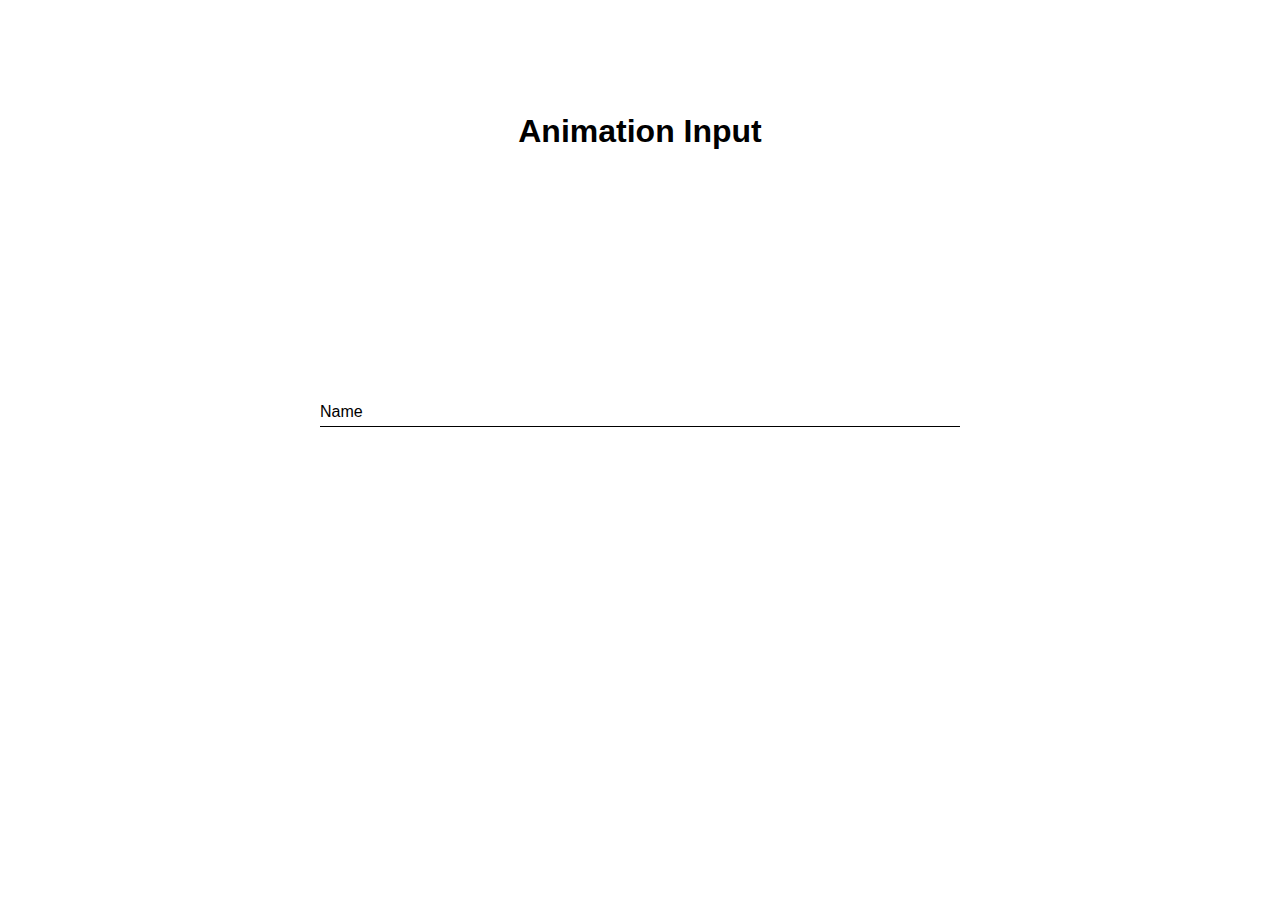
<file: 1-InputAnimation/index.html>
<!DOCTYPE html>
<html lang="en">
<head>
    <meta charset="UTF-8">
    <meta http-equiv="X-UA-Compatible" content="IE=edge">
    <meta name="viewport" content="width=device-width, initial-scale=1.0">
    <link rel="stylesheet" href="./style.css">
    <title>Input Animation</title>
</head>
<body>
    <h1>Animation Input</h1>
    <div class="form">
        <input type="text" name="name" required autocomplete="off"/>
        <label for="name" class="label-name">
            <span class="content-name">Name</span>
        </label>
    </div>
</body>
</html>
</file>
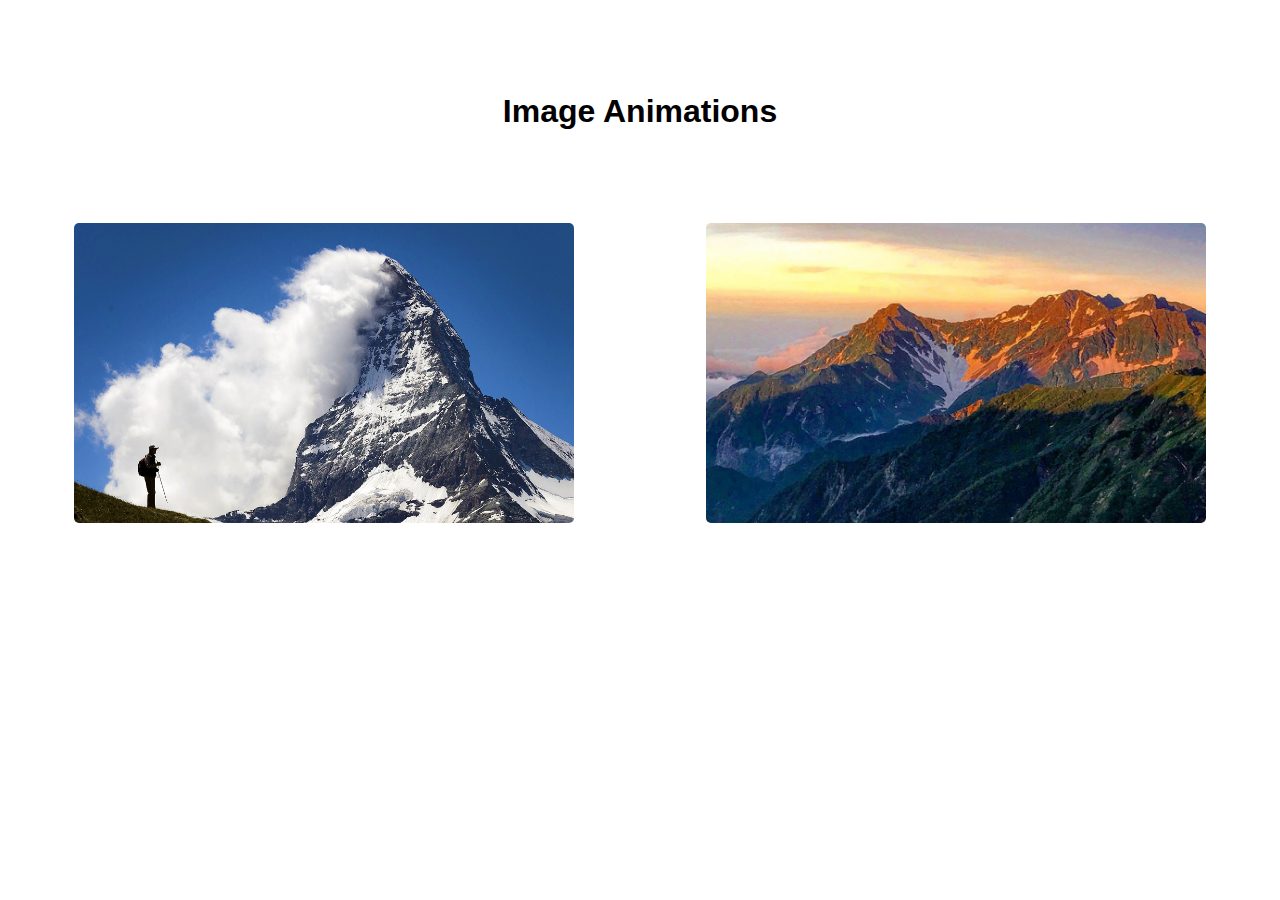
<file: 3-Image_Animations/index.html>
<!DOCTYPE html>
<html lang="en">
<head>
    <meta charset="UTF-8">
    <meta http-equiv="X-UA-Compatible" content="IE=edge">
    <meta name="viewport" content="width=device-width, initial-scale=1.0">
    <link rel="stylesheet" href="./style.css">
    <title>Image Animations</title>
</head>
<body>
    <h1 class="title">Image Animations</h1>
    <div class="images">
        <div class="image-container">
            <img src="./img/img2.jpg" alt="">
            <img class="transition-image" src="./img/img3.jpg" alt="">
        </div>
        <div class="image-container fade">
            <img src="./img/img1.jpg" alt="">
        </div>
    </div>
</body>
</html>
</file>
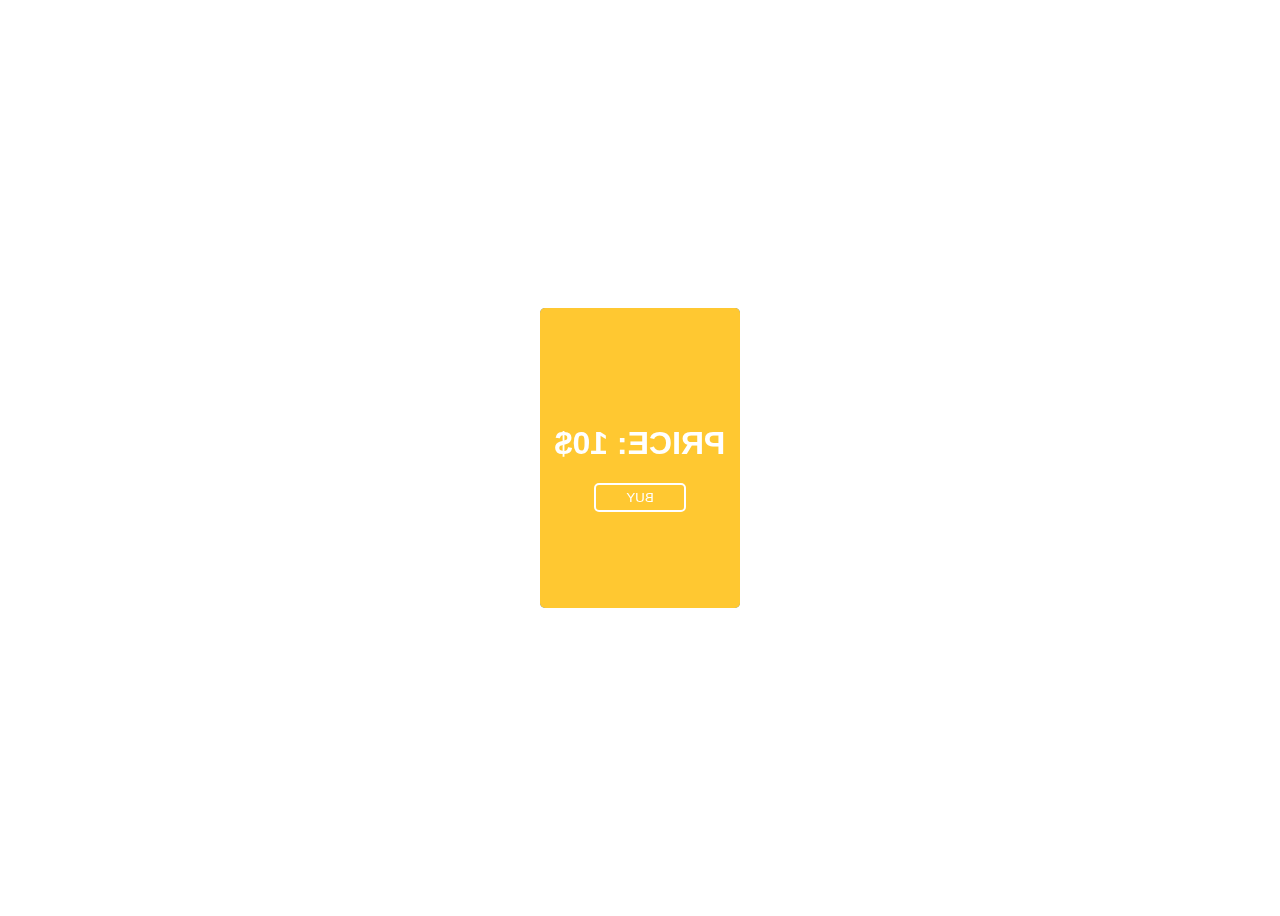
<file: 4-Flip_Card/index.html>
<!DOCTYPE html>
<html lang="en">
<head>
    <meta charset="UTF-8">
    <meta http-equiv="X-UA-Compatible" content="IE=edge">
    <meta name="viewport" content="width=device-width, initial-scale=1.0">
    <link rel="stylesheet" href="./style.css">
    <title>Flip Card</title>
</head>
<body>
    <div class="container">
        <div class="card-container">
            <div class="card">
                <figure class="front">
                    <h1>PRO TIER</h1>
                    <p>Lorem ipsum dolor sit amet consectetur, adipisicing elit. Commodi, porro.</p>
                </figure>
                <figure class="back">
                    <h1>PRICE: 10$</h1>
                    <button>BUY</button>
                </figure>
            </div>
        </div>
    </div>
</body>
</html>
</file>
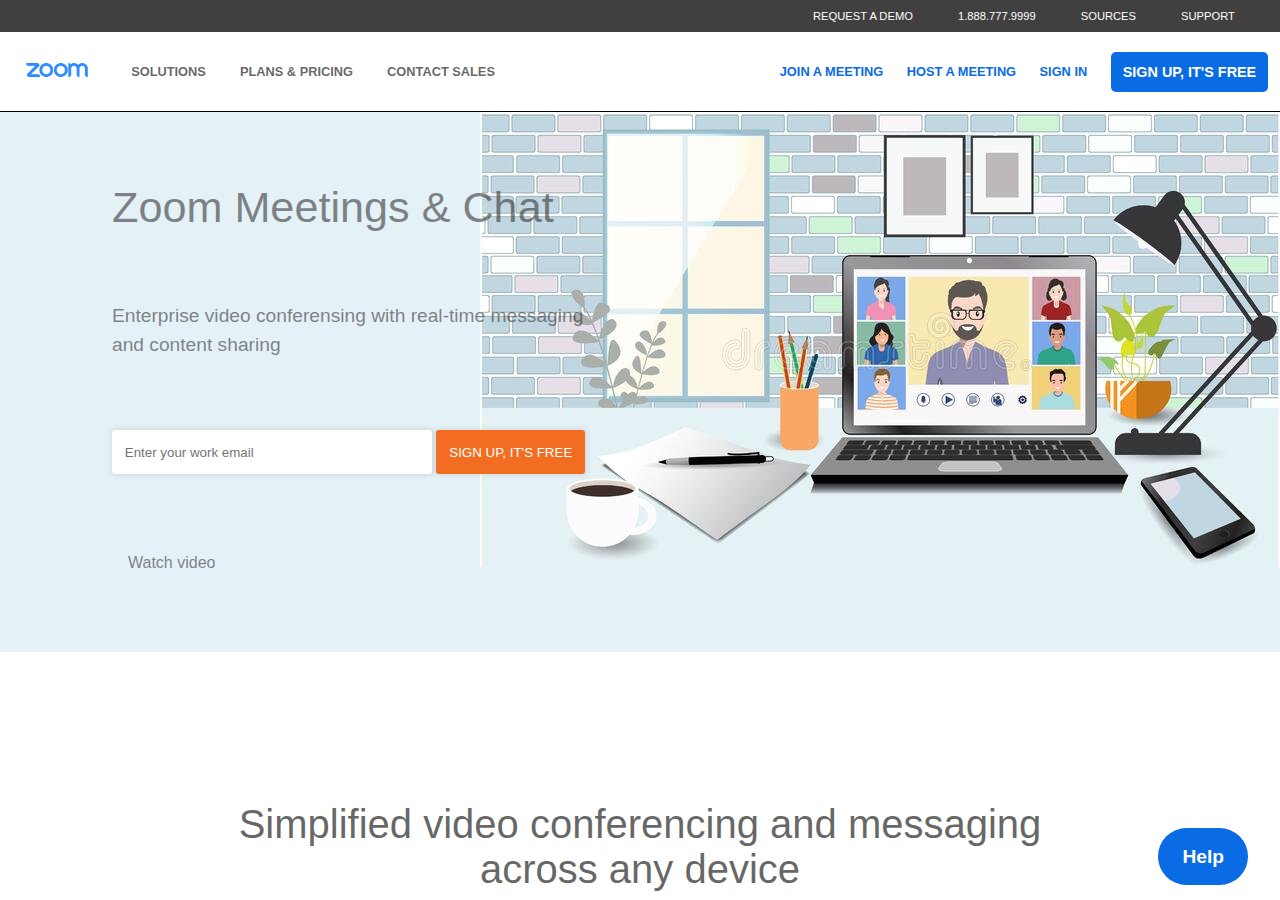
<file: 5-Zoom_Clone_Trying/index.html>
<!DOCTYPE html>
<html lang="en">
<head>
    <meta charset="UTF-8">
    <meta http-equiv="X-UA-Compatible" content="IE=edge">
    <meta name="viewport" content="width=device-width, initial-scale=1.0">
    <!--Font Awesome CDN-->
    <link rel="stylesheet" href="https://cdnjs.cloudflare.com/ajax/libs/font-awesome/5.15.2/css/all.min.css" integrity="sha512-HK5fgLBL+xu6dm/Ii3z4xhlSUyZgTT9tuc/hSrtw6uzJOvgRr2a9jyxxT1ely+B+xFAmJKVSTbpM/CuL7qxO8w==" crossorigin="anonymous" />
    <link rel="stylesheet" href="./style.css">
    <title>My Web Site</title>
</head>
<body>
    <header>
        <div class="header-top">
            <ul>
                <li><a href="#">REQUEST A DEMO</a></li>
                <li><a href="#">1.888.777.9999</a></li>
                <li id="source"><a href="#">SOURCES <i class="fas fa-sort-down"></i></a></li>
                <li><a href="#">SUPPORT</a></li>
            </ul>
            <div class="resources-popup">
                <ul>
                    <li class="popup-li"><a class="popup-a" href="#">Video Tutorials</a></li>
                    <li class="popup-li"><a class="popup-a" href="#">Download Zoom Client</a></li>
                    <li class="popup-li"><a class="popup-a" href="#">Live Training</a></li>
                    <li class="popup-li"><a class="popup-a" href="#">Webinars and Events</a></li>
                    <li class="popup-li"><a class="popup-a" href="#">Zoom Blog</a></li>
                    <li class="popup-li"><a class="popup-a" href="#">FAQ</a></li>
                    <li class="popup-li"><a class="popup-a" href="#">Privacy and Security</a></li>
                    <li class="popup-li"><a class="popup-a" href="#">Security Resources</a></li>
                    <li class="popup-li"><a class="popup-a" href="#">Zoom Virtual Backgrounds</a></li>
                </ul>
            </div>
        </div>
        <div class="header-bottom">
            <div class="header-bottom-left">
                <ul class="header-left-ul">
                    <li id="logo"><a href="#"><img src="./img/zoom-logo-512x512.png" alt=""></a></li>
                    <li><a href="#">SOLUTIONS <i class="fas fa-sort-down"></i></a></li>
                    <li><a href="#">PLANS & PRICING</a></li>
                    <li><a href="#">CONTACT SALES</a></li>
                </ul>
            </div>
            <div class="header-bottom-right">
                <ul class="header-right-ul">
                    <li><a href="#">JOIN A MEETING</a></li>
                    <li><a href="#" id="host-meeting">HOST A MEETING <i class="fas fa-sort-down"></i></a></li>
                    <li><a href="#">SIGN IN</a></li>
                    <li><a href="#" id="sign-up-button">SIGN UP, IT'S FREE</a></li>
                </ul>
                <div class="hostmeeting-popup">
                    <ul>
                        <li class="popup-li"><a class="popup-a" href="#">With Video Off</a></li>
                        <li class="popup-li"><a class="popup-a" href="#">With Video On</a></li>
                        <li class="popup-li"><a class="popup-a" href="#">Screen Share Only</a></li>
                    </ul>
                </div>
            </div>
        </div>
    </header>
    <div class="content">
        <div class="content-left">
            <h1>Zoom Meetings & Chat</h1>
            <p>
                Enterprise video conferensing with real-time messaging and
                content sharing
            </p>
            <div class="content-left-form">
                <input type="text" class="content-form-input" placeholder="Enter your work email">
                <button class="content-form-button">SIGN UP, IT'S FREE</button>
            </div>
            <div class="content-left-watch">
                <span><a href="#" class="watch-icon"><i class="far fa-play-circle"></a></i></span>
                <span class="watch-text"><a href="#">Watch video</a></span>
            </div>
        </div>
    </div>
    <footer>
        <p>Simplified video conferencing and messaging across any device</p>
    </footer>
    <div class="help">
        <a class="help-button" href="#"><i class="far fa-comment"></i> Help</a>
    </div>
    <script src="https://code.jquery.com/jquery-3.5.1.min.js" integrity="sha256-9/aliU8dGd2tb6OSsuzixeV4y/faTqgFtohetphbbj0=" crossorigin="anonymous"></script>
    <script src="./app.js"></script>
</body>
</html>
</file>
<file: 1-InputAnimation/style.css>
* {
  margin: 0;
  padding: 0;
  box-sizing: border-box;
}
body {
  height: 60vh;
  display: flex;
  flex-direction: column;
  justify-content: space-around;
  align-items: center;
  font-family: sans-serif;
}

.form {
  width: 50%;
  position: relative;
  height: 50px;
  overflow: hidden;
}
.form input {
  width: 100%;
  height: 100%;
  padding-top: 20px;
  border: none;
  outline: none;
}
.form label {
  position: absolute;
  left: 0%;
  bottom: 0px;
  width: 100%;
  height: 100%;
  pointer-events: none;
  border-bottom: 1px solid black;
}
.form label::after {
  content: "";
  position: absolute;
  left: 0px;
  bottom: -2px;
  height: 100%;
  width: 100%;
  border-bottom: 3px solid #5fa8d3;
  transform: translateX(-100%);
  transition: transform 0.3s ease;
}
.content-name {
  position: absolute;
  bottom: 5px;
  left: 0px;
  transition: all 0.3s ease;
}

.form input:focus + .label-name .content-name,
.form :valid + .label-name .content-name {
  transform: translateY(-150%);
  font-size: 14px;
  color: #5fa8d3;
}
.form input:focus + .label-name::after,
.form input:valid + .label-name::after {
  transform: translateX(0%);
}
</file>
<file: 3-Image_Animations/style.css>
.title {
  height: 20vh;
  font-family: sans-serif;
  display: flex;
  justify-content: center;
  align-items: center;
}
.images {
  display: flex;
  justify-content: space-around;
}
.image-container {
  height: 300px;
  width: 500px;
  position: relative;
  border-radius: 5px;
}
img {
  border-radius: 5px;
}

.image-container img {
  width: 100%;
  height: 100%;
}
.transition-image {
  position: absolute;
  top: 0;
  left: 0;
  opacity: 0;
  transition: opacity 0.6s ease;
}
.transition-image:hover {
  opacity: 1;
}

.fade::after {
  content: "The Mountains";
  color: white;
  font-size: 2rem;
  font-family: sans-serif;
  display: flex;
  justify-content: center;
  align-items: center;
  background: black;
  width: 100%;
  height: 100%;
  position: absolute;
  top: 0;
  left: 0;
  opacity: 0;
  border-radius: 5px;
  transition: opacity 0.5s ease;
}
.fade:hover::after {
  opacity: 0.4;
}

@media only screen and (max-width: 1050px) {
  .images {
    flex-direction: column;
    align-items: center;
  }
  .image-container {
    margin-top: 5rem;
  }
}
@media only screen and (max-width: 500px) {
  .images {
    flex-direction: column;
    align-items: center;
  }
  .image-container {
    margin-top: 5rem;
    width: 300px;
    height: 200px;
  }
}
</file>
<file: 4-Flip_Card/style.css>
* {
  box-sizing: border-box;
  font-family: sans-serif;
}

.container {
  width: 100%;
  height: 100vh;
  display: flex;
  justify-content: center;
  align-items: center;
}

.card-container {
  width: 200px;
  height: 300px;
}
.card {
  width: 100%;
  height: 100%;
  transition: 1s ease-in-out;
  transform-style: preserve-3d;
}
.card-container:hover .card {
  transform: rotateY(180deg);
}
.card figure {
  width: 100%;
  height: 100%;
  position: absolute;
  border-radius: 5px;
  display: flex;
  flex-direction: column;
  justify-content: center;
  align-items: center;
  margin: 0;
}
.card .front {
  background: rgb(69, 143, 255);
  color: white;
  text-align: center;
}
.card .front p {
  padding: 5px;
}
.card .back {
  background: rgb(255, 200, 49);
  color: white;
  transform: rotateY(180deg);
}
.back button {
  cursor: pointer;
  padding: 5px 30px;
  background: transparent;
  border: 2px solid white;
  border-radius: 5px;
  color: white;
  outline: none;
  transition: all 0.3s ease-in-out;
}
.back button:hover {
  color: rgb(255, 200, 49);
  background: white;
  box-shadow: 1px 1px 1px rgb(235, 235, 235);
}
</file>
<file: 5-Zoom_Clone_Trying/style.css>
* {
  margin: 0;
  padding: 0;
  box-sizing: border-box;
  font-family: sans-serif;
}
body {
  width: 100%;
  height: 100vh;
}
ul {
  list-style: none;
}
a {
  text-decoration: none;
}
/*Header Top Section*/
.header-top {
  width: 100%;
  height: 2rem;
  font-size: 0.7rem;
  background-color: rgba(44, 43, 43, 0.9);
  display: flex;
  align-items: center;
  justify-content: flex-end;
}
.header-top ul,
.header-top a {
  color: white;
}
.header-top ul {
  width: 40%;
  display: flex;
  justify-content: space-evenly;
}
.resources-popup {
  position: fixed;
  width: 15rem;
  height: 20rem;
  top: 2.5rem;
  right: 5rem;
  border-radius: 3px;
  border: 1px solid rgba(126, 126, 126, 0.507);
  box-shadow: -4px 6px 14px -5px rgba(0, 0, 0, 0.62);
  visibility: hidden;
  background-color: white;
  z-index: 1000;
}
.resources-popup a {
  color: black;
}
.resources-popup ul {
  height: 100%;
  display: flex;
  flex-direction: column;
  font-size: 0.9rem;
  width: 100%;
  justify-content: space-evenly;
}
.resources-popup li {
  padding-left: 1.5rem;
  width: 100%;
  padding-top: 0.5rem;
  padding-bottom: 0.5rem;
}
.resources-popup li:hover {
  background-color: rgba(0, 132, 255, 0.993);
  cursor: pointer;
}
.resources-popup li:hover .popup-a {
  color: white;
}
.visible {
  visibility: visible;
}
/*Header Bottom Section*/
.header-bottom {
  width: 100%;
  height: 5rem;
  border-bottom: 1px solid black;
  display: flex;
  justify-content: space-between;
}
.header-bottom-left {
  width: 40%;
  height: 100%;
}
.header-bottom-right {
  width: 40%;
  height: 100%;
}
.header-left-ul {
  width: 100%;
  height: 100%;
  display: flex;
  align-items: center;
  justify-content: space-around;
  font-size: 0.8rem;
  font-weight: bold;
}
.header-left-ul a {
  color: rgba(53, 53, 53, 0.76);
}
#logo img {
  width: 5rem;
  height: 5rem;
}
.header-right-ul {
  width: 100%;
  height: 100%;
  display: flex;
  align-items: center;
  justify-content: space-around;
  font-size: 0.8rem;
  font-weight: bold;
}
.header-right-ul a {
  color: #096ce4;
}
#sign-up-button {
  background-color: #096ce4;
  color: white;
  font-size: 0.9rem;
  padding: 12px;
  border-radius: 5px;
  transition: all 0.3s ease;
}
#sign-up-button:hover {
  background-color: rgb(0, 90, 201);
}
.hostmeeting-popup {
  position: fixed;
  top: 5.5rem;
  right: 20rem;
  width: 10rem;
  height: 9rem;
  font-size: 0.9rem;
  border-radius: 10px;
  border: 1px solid rgba(126, 126, 126, 0.507);
  box-shadow: -4px 6px 14px -5px rgba(0, 0, 0, 0.62);
  background-color: white;
  visibility: hidden;
  z-index: 1000;
}
.hostmeeting-popup ul {
  width: 100%;
  height: 100%;
  display: flex;
  flex-direction: column;
  justify-content: space-evenly;
}
.hostmeeting-popup ul li {
  padding: 10px;
}
.hostmeeting-popup li:hover {
  background-color: rgba(0, 132, 255, 0.993);
  cursor: pointer;
}
.hostmeeting-popup li:hover .popup-a {
  color: white;
}
.active {
  visibility: visible;
}
/*Help Button*/
.help {
  position: fixed;
  bottom: 2rem;
  right: 2rem;
}
.help-button {
  color: white;
  background-color: #096ce4;
  font-size: 1.2rem;
  font-weight: bold;
  padding: 1.1rem 1.5rem;
  border-radius: 50px;
}
/*Content Section*/
.content {
  width: 100%;
  height: 60%;
  background-image: url("./img/landing-img.jpg");
  background-repeat: no-repeat;
  background-position-x: right;
  background-color: #e4f1f7;
  position: relative;
}
.content-left {
  position: absolute;
  top: 0;
  left: 0;
  width: 47.8%;
  height: 100%;
  display: flex;
  flex-direction: column;
  padding-left: 7rem;
  justify-content: space-evenly;
}
.content-left h1 {
  font-weight: lighter;
  font-size: 2.7rem;
  color: rgba(53, 53, 53, 0.6);
}
.content-left p {
  color: rgba(53, 53, 53, 0.6);
  font-size: 1.2rem;
  line-height: 150%;
}
.content-form-input {
  border: none;
  border-radius: 3px;
  padding: 0.9rem 0.8rem;
  color: rgba(53, 53, 53, 0.4);
  outline: none;
  width: 20rem;
  box-shadow: 1px 0 5px 1px rgba(126, 126, 126, 0.2);
}
.content-form-input:focus {
  border: 1px solid rgba(0, 132, 255, 0.3);
}
.content-form-button {
  padding: 0.9rem 0.8rem;
  border: none;
  color: white;
  background-color: rgb(242, 109, 33);
  border-radius: 3px;
  cursor: pointer;
  box-shadow: 1px 0 5px 1px rgba(126, 126, 126, 0.2);
  outline: none;
  transition: all 0.2s ease;
}
.content-form-button:hover {
  background-color: rgb(218, 98, 30);
}
.content-left-watch {
  display: flex;
  align-items: center;
}
.watch-icon {
  font-size: 2rem;
  color: rgba(53, 53, 53, 0.4);
  padding: 1rem;
  padding-left: 0;
}
.watch-text a {
  color: rgba(53, 53, 53, 0.6);
}
/*Footer Section*/
footer {
  width: 100%;
  height: calc(100vh - (7rem + 60%));
  display: flex;
  justify-content: center;
  align-items: flex-end;
}
footer p {
  color: rgba(53, 53, 53, 0.76);
  font-size: 2.5rem;
  font-weight: lighter;
  width: 70%;
  text-align: center;
  padding-bottom: 0.5rem;
}
</file>
